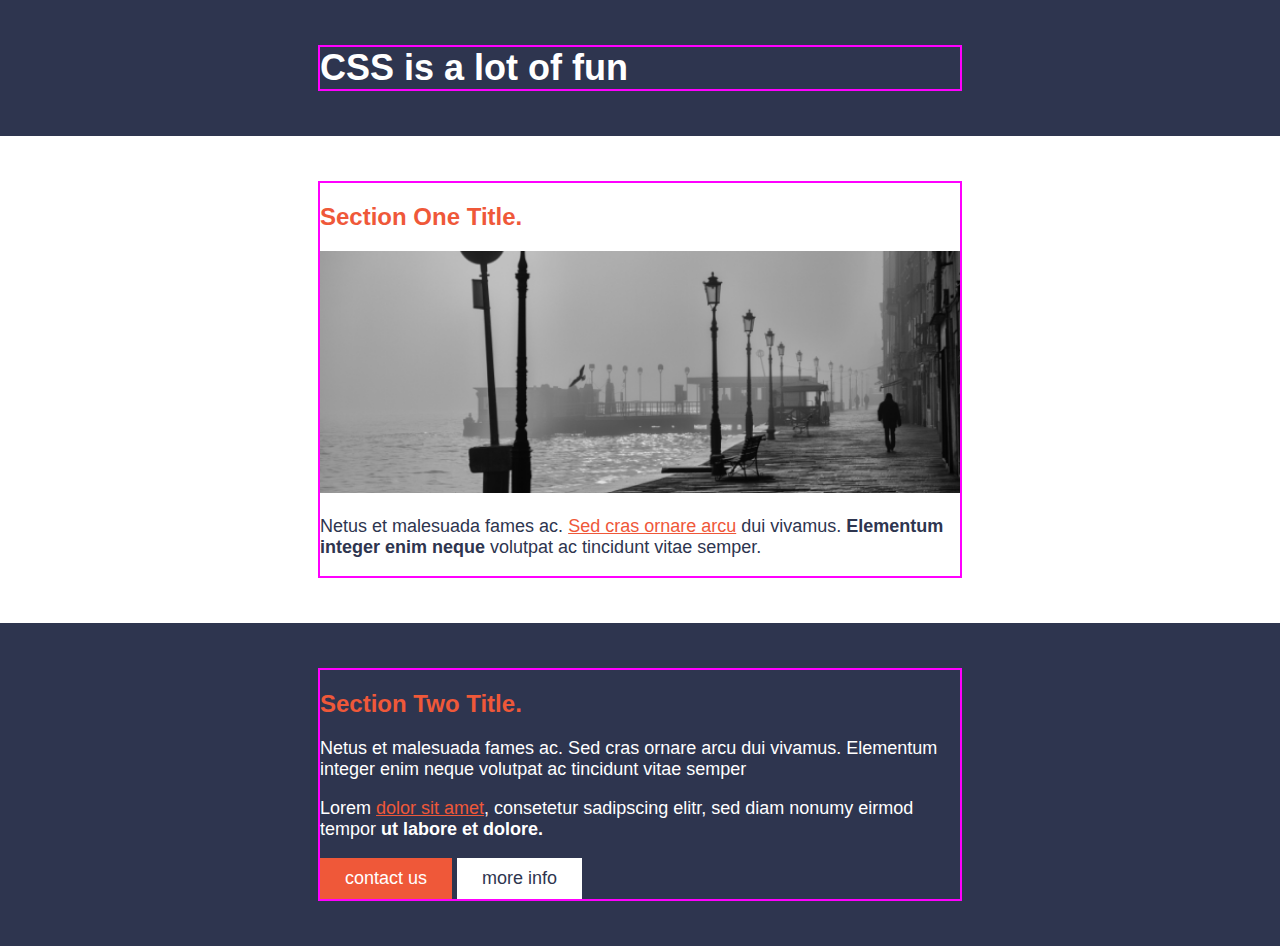
<file: 1board-walk/index.html>
<!DOCTYPE html>
<html lang="en">

<head>
    <meta charset="UTF-8">
    <link rel="stylesheet" href="style.css">
    <meta name="viewport" content="width=device-width, initial-scale=1.0">
    <title>Board Walk</title>
</head>

<body>
    <header>
        <div class="container">
            <h1>CSS is a lot of fun</h1>
        </div>
    </header>

    <section class="section-one">
        <div class="container">
            <h2>Section One Title.</h2>
            <img src="boardwalk.png">
            <p>Netus et malesuada fames ac. <a href="#">Sed cras ornare arcu</a> dui vivamus. <b>Elementum integer enim neque</b> volutpat ac tincidunt vitae semper.</p>
        </div>
    </section>
    
    <section class="section-two">
        <div class="container">
            <h2>Section Two Title.</h2>
            <p>Netus et malesuada fames ac. Sed cras ornare arcu dui vivamus. Elementum integer enim neque volutpat ac tincidunt vitae semper</p>
            <p>Lorem <a href="#"> dolor sit amet</a>, consetetur sadipscing elitr, sed diam nonumy eirmod tempor <strong> ut labore et dolore.</strong> </p>
            <a href="#" class="btn btn-accent">contact us</a>
            <a href="#" class="btn btn-white">more info</a>
        </div>
    </section>
    
</body>

</html>
</file>
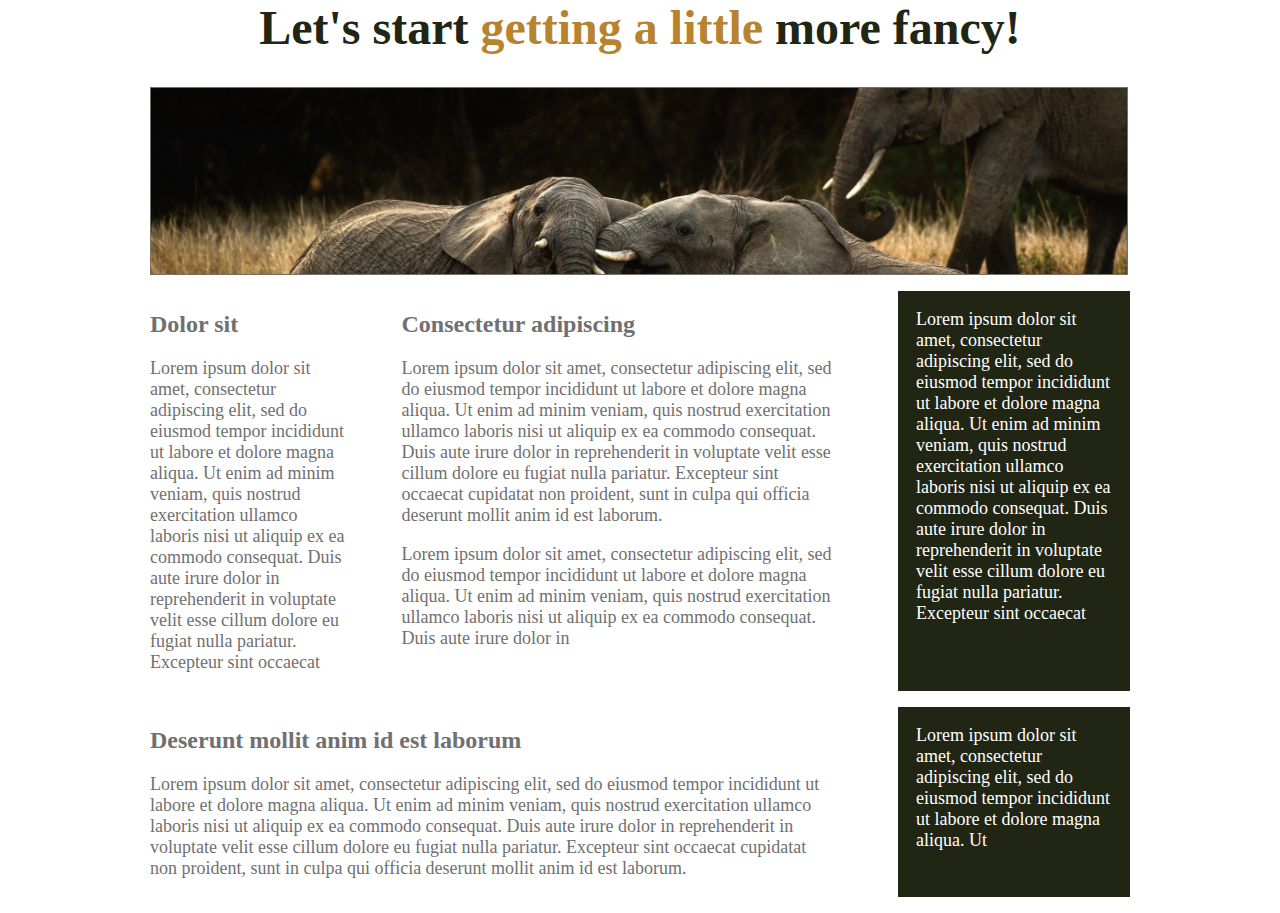
<file: 2elephants/index.html>
<html>
    <head>
        <title>Elephants</title>
        <link rel="stylesheet" href="style.css">
    </head>
    <body>
            <div class="container">
                <h1>Let's start <span>getting a little</span> more fancy!</h1>
                <!-- here rather than making a class we will use compound selctor with span tag -->
                <img src="elephants.jpg" alt="elephants' image is missing">

                <div class="columns">
                    <div class="col col-1">
                        <h2>Dolor sit</h2>
                        <p>Lorem ipsum dolor sit amet, consectetur adipiscing elit, sed do eiusmod tempor incididunt ut labore et dolore magna aliqua. Ut enim ad minim veniam, quis nostrud exercitation ullamco laboris nisi ut aliquip ex ea commodo consequat. Duis aute irure dolor in reprehenderit in voluptate velit esse cillum dolore eu fugiat nulla pariatur. Excepteur sint occaecat
                        </p>
                    </div>
                    <div class="col col-2">
                        <h2>Consectetur adipiscing</h2>
                        <p>Lorem ipsum dolor sit amet, consectetur adipiscing elit, sed do eiusmod tempor incididunt ut labore et dolore magna aliqua. Ut enim ad minim veniam, quis nostrud exercitation ullamco laboris nisi ut aliquip ex ea commodo consequat. Duis aute irure dolor in reprehenderit in voluptate velit esse cillum dolore eu fugiat nulla pariatur. Excepteur sint occaecat cupidatat non proident, sunt in culpa qui officia deserunt mollit anim id est laborum.
                        </p>
                        <p>Lorem ipsum dolor sit amet, consectetur adipiscing elit, sed do eiusmod tempor incididunt ut labore et dolore magna aliqua. Ut enim ad minim veniam, quis nostrud exercitation ullamco laboris nisi ut aliquip ex ea commodo consequat. Duis aute irure dolor in </p>
                    </div>
                    <div class="col col-1 col-bg">
                        <p>Lorem ipsum dolor sit amet, consectetur adipiscing elit, sed do eiusmod tempor incididunt ut labore et dolore magna aliqua. Ut enim ad minim veniam, quis nostrud exercitation ullamco laboris nisi ut aliquip ex ea commodo consequat. Duis aute irure dolor in reprehenderit in voluptate velit esse cillum dolore eu fugiat nulla pariatur. Excepteur sint occaecat 
                        </p>
                    </div>
                </div>
                
                <div class="columns">
                    <div class="col col-3">
                        <h2>Deserunt mollit anim id est laborum</h2>
                        <p>Lorem ipsum dolor sit amet, consectetur adipiscing elit, sed do eiusmod tempor incididunt ut labore et dolore magna aliqua. Ut enim ad minim veniam, quis nostrud exercitation ullamco laboris nisi ut aliquip ex ea commodo consequat. Duis aute irure dolor in reprehenderit in voluptate velit esse cillum dolore eu fugiat nulla pariatur. Excepteur sint occaecat cupidatat non proident, sunt in culpa qui officia deserunt mollit anim id est laborum.
                        </p>
                    </div>
                    <div class="col col-1 col-bg">
                        <p>Lorem ipsum dolor sit amet, consectetur adipiscing elit, sed do eiusmod tempor incididunt ut labore et dolore magna aliqua. Ut
                        </p>
                    </div>
                </div>
            </div>

        </body>
</html>
</file>
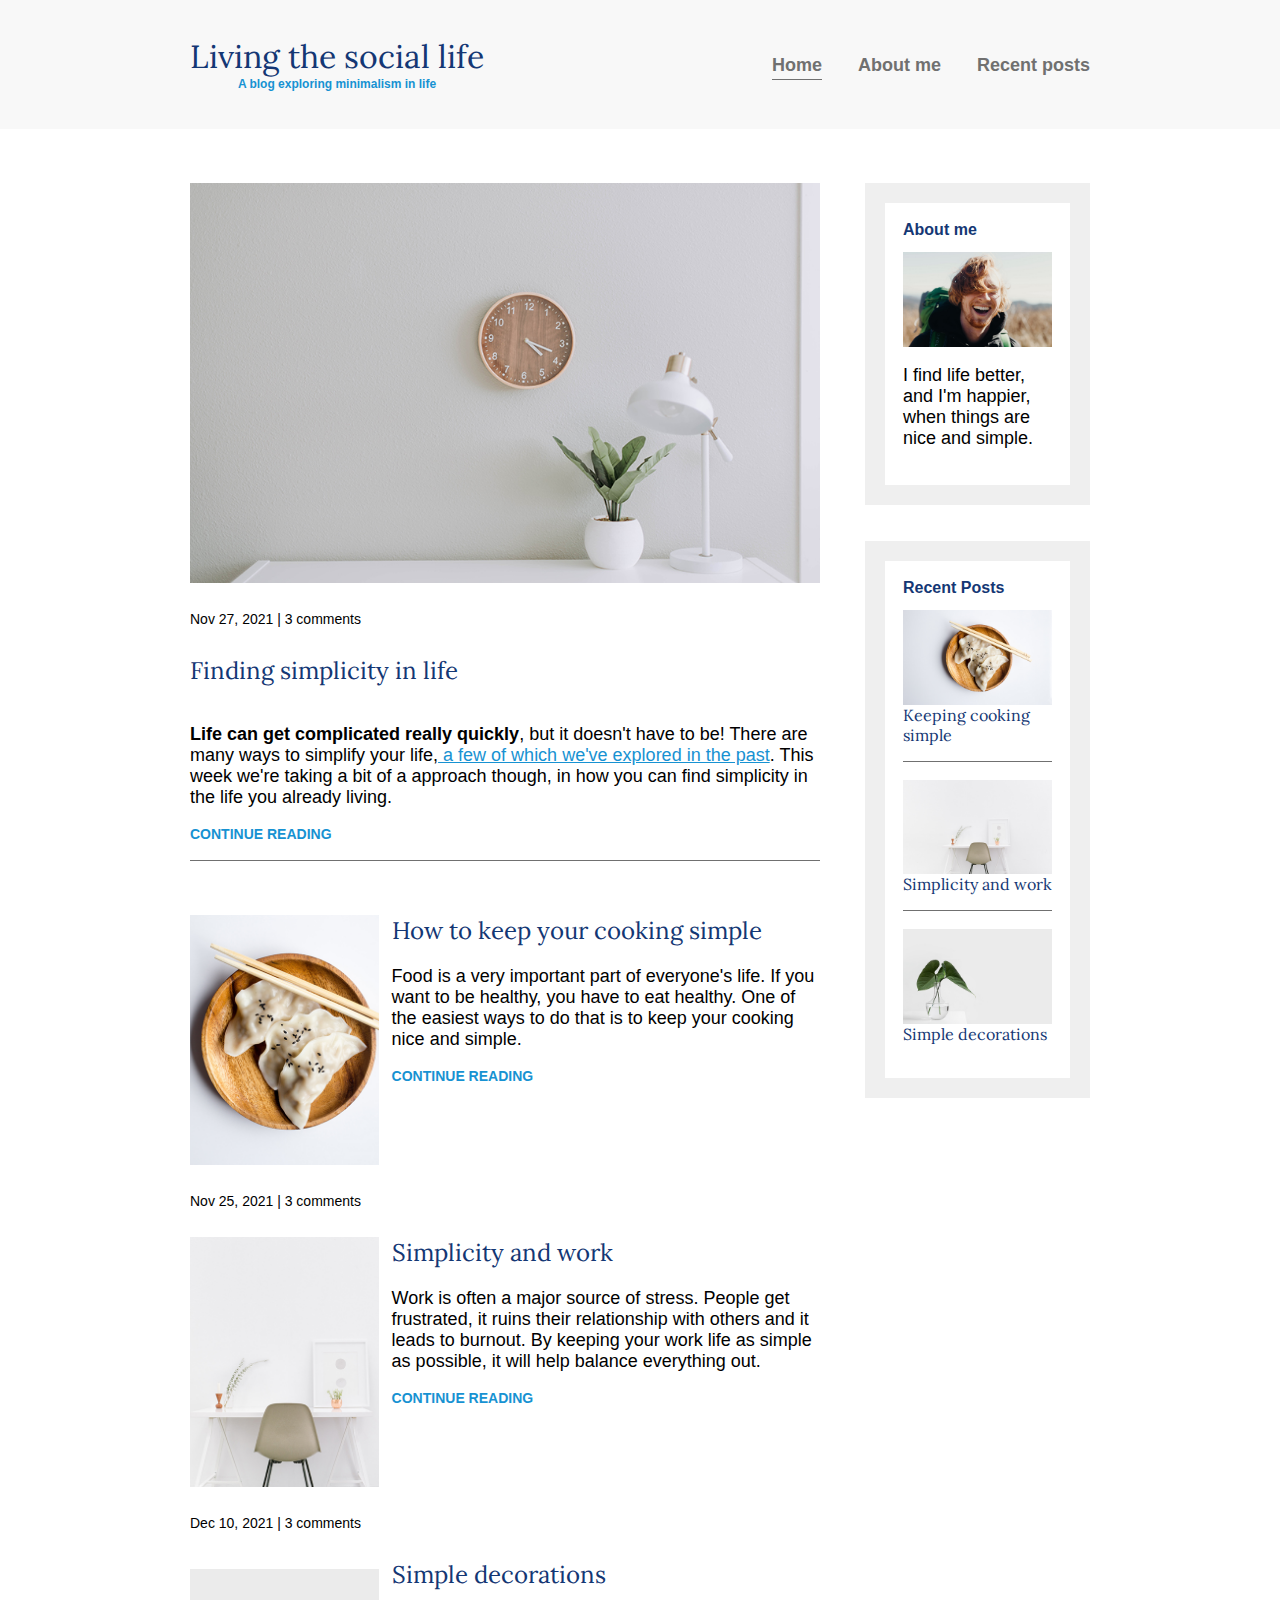
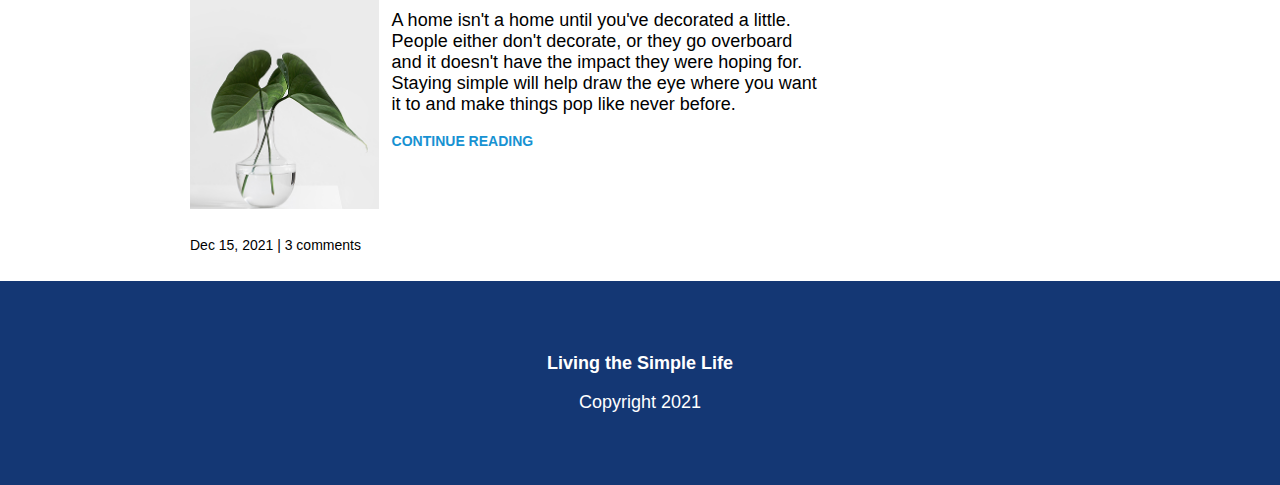
<file: 3simplelife/index.html>
<html>
    <head>
        <link href="https://fonts.googleapis.com/css?family=Lora|Ubuntu:300,400,700&display=swap" rel="stylesheet">
        <link rel="stylesheet" href="style.css">
        <title>Simple Life</title>
    </head>
    <body> 
        <header>
            <div class="container container-flex">
                <div class="site-title">
                    <h1>Living the social life</h1>
                    <p class="subtitle">A blog exploring minimalism in life</p>
                </div>
                <nav>
                    <ul>
                        <li><a href="index.html" class="current-page">Home</a></li>
                        <!-- we could also use class="current". 
                            we did not use class="active" because it a pseudo class and we can't style active page -->
                        <li><a href="aboutme.html">About me</a></li>
                        <li><a href="recent-posts.html">Recent posts</a></li>
                    </ul>
                </nav>
            </div> <!-- .container closed-->
        </header>

        <div class="container container-flex">
            <main role="main">
                <!-- role="main" is not required for the new browsers but if you wanna support older browsers you can use this -->
                <article class="article-featured">
                    <h2 class="article-title">Finding simplicity in life</h2>
                    <img src="images/life.jpg" alt="" class="article-image">
                    <p class="article-info">Nov 27, 2021 | 3 comments</p>
                    <p class="article-body"><strong>Life can get complicated really quickly</strong>, but it doesn't have to be! There are many ways to simplify your life,<a href="#"> a few of which we've explored in the past</a>. This week we're taking a bit of a approach though, in how you can find simplicity in the life you already living.</p>
                    <a href="#" class="article-read-more">CONTINUE READING</a>
                </article>

                <article class="article-recent">
                    <div class="article-recent-main">
                        <h2 class="article-title">How to keep your cooking simple</h2>
                        <p class="article-body">Food is a very important part of everyone's life. If you want to be healthy, you have to eat healthy. One of the easiest ways to do that is to keep your cooking nice and simple.</p>
                        <a href="#" class="article-read-more">CONTINUE READING</a>
                    </div>
                    <div class="article-recent-secondary">
                        <img src="images/food.jpg" alt="" class="article-image">
                        <p class="article-info">Nov 25, 2021 | 3 comments</p>
                    </div>
                </article>
                
                <article class="article-recent">
                    <div class="article-recent-main">
                        <h2 class="article-title">Simplicity and work</h2>
                        <p class="article-body">Work is often a major source of stress. People get frustrated, it ruins their relationship with others and it leads to burnout. By keeping your work life as simple as possible, it will help balance everything out.</p>
                        <a href="#" class="article-read-more">CONTINUE READING</a>
                    </div>
                    <div class="article-recent-secondary">
                        <img src="images/work.jpg" alt="" class="article-image">
                        <p class="article-info">Dec 10, 2021 | 3 comments</p>
                    </div>
                </article>
                
                <article class="article-recent">
                    <div class="article-recent-main">
                        <h2 class="article-title">Simple decorations</h2>
                        <p class="article-body">A home isn't a home until you've decorated a little. People either don't decorate, or they go overboard and it doesn't have the impact they were hoping for. Staying simple will help draw the eye where you want it to and make things pop like never before.</p>
                        <a href="#" class="article-read-more">CONTINUE READING</a>
                    </div>
                    <div class="article-recent-secondary">
                        <img src="images/deco.jpg" alt="" class="article-image article-deco-image">
                        <p class="article-info">Dec 15, 2021 | 3 comments</p>
                    </div>
                </article>
            </main>

            <aside class="sidebar">
                <div class="sidebar-widget">
                    <h2 class="widget-title">About me</h2>
                    <img src="images/about-me.jpg" alt="" class="widget-image">
                    <p class="widget=-body">I find life better, and I'm happier, when things are nice and simple.</p>
                </div> <!-- widget one closed-->
                    
                <div class="sidebar-widget">
                    <h2 class="widget-title">Recent Posts</h2>
                    <div class="widget-recent-post">
                        <h3 class="widget-recent-post-title">Keeping cooking simple</h3>
                        <img src="images/food.jpg" alt="" class="widget-image">
                    </div>
    
                    <div class="widget-recent-post">
                        <h3 class="widget-recent-post-title">Simplicity and work</h3>
                        <img src="images/work.jpg" alt="" class="widget-image">
                    </div>

                    <div class="widget-recent-post">
                        <h3 class="widget-recent-post-title">Simple decorations</h3>
                        <img src="images/deco.jpg" alt="" class="widget-image">
                    </div>
        
                </div> <!-- widget two closed-->
            </aside>

        </div>

        <footer>
            <p><strong>Living the Simple Life</strong></p>
            <p>Copyright 2021</p>
        </footer>

    </body>
</html>
</file>
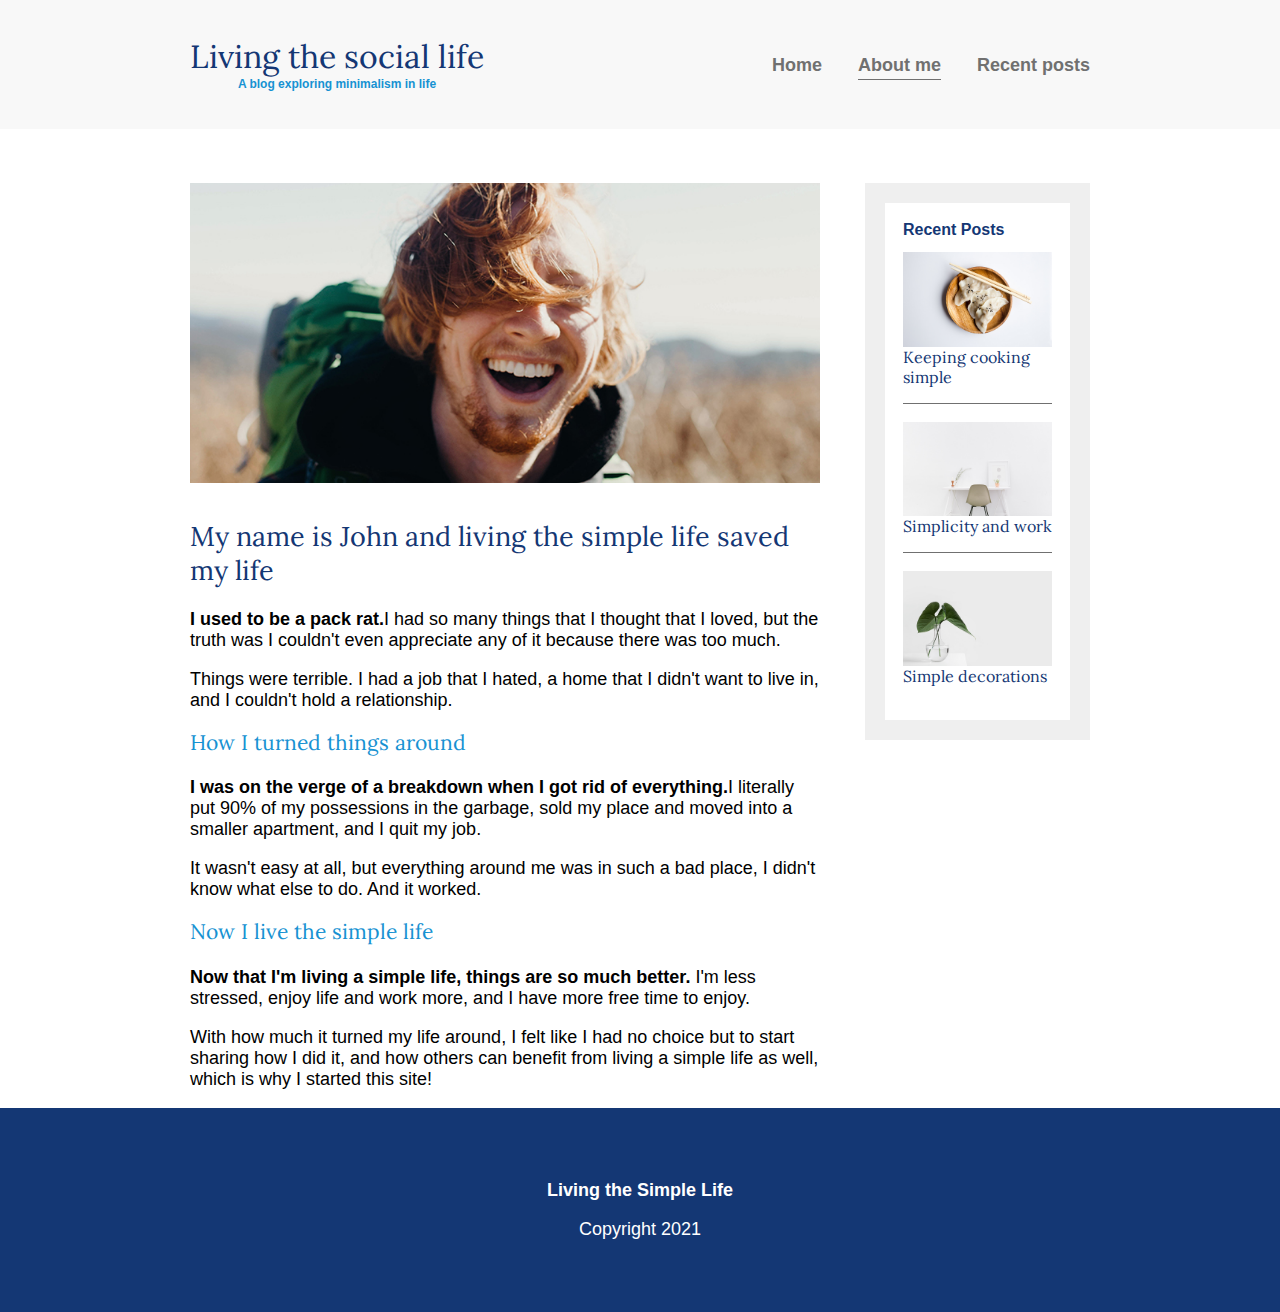
<file: 3simplelife/aboutme.html>
<html>
    <head>
        <link href="https://fonts.googleapis.com/css?family=Lora|Ubuntu:400,700&display=swap" rel="stylesheet">
        <link rel="stylesheet" href="style.css">
    </head>
    <body> 
        <header>
            <div class="container container-flex">
                <div class="site-title">
                    <h1>Living the social life</h1>
                    <p class="subtitle">A blog exploring minimalism in life</p>
                </div>
                <nav>
                    <ul>
                        <li><a href="index.html">Home</a></li>
                        <li><a href="#" class="current-page">About me</a></li>
                        <li><a href="recent-posts.html">Recent posts</a></li>
                    </ul>
                </nav>
            </div> <!--  container ends -->
        </header>

        <div class="container container-flex">
            <main role="main">
                <img src="images/about-me.jpg" alt="" class="image-full">
                <h2>My name is John and living the simple life saved my life</h2>

                <p><strong>I used to be a pack rat.</strong>I had so many things that I thought that I loved, but the truth was I couldn't even appreciate any of it because there was too much.</p>
                <p>Things were terrible. I had a job that I hated, a home that I didn't want to live in, and I couldn't hold a relationship.</p>

                <h3>How I turned things around</h3>
                <p><strong>I was on the verge of a breakdown when I got rid of everything.</strong>I literally put 90% of my possessions in the garbage, sold my place and moved into a smaller apartment, and I quit my job. </p>
                <p>It wasn't easy at all, but everything around me was in such a bad place, I didn't know what else to do. And it worked.</p>

                <h3>Now I live the simple life</h3>
                <p><strong>Now that I'm living a simple life, things are so much better.</strong> I'm less stressed, enjoy life and work more, and I have more free time to enjoy.</p>
                <p>With how much it turned my life around, I felt like I had no choice but to start sharing how I did it, and how others can benefit from living a simple life as well, which is why I started this site!</p>
            </main>

            <aside class="sidebar">

                <div class="sidebar-widget">
                    <h2 class="widget-title">Recent Posts</h2>
                    <div class="widget-recent-post">
                        <h3 class="widget-recent-post-title">Keeping cooking simple</h3>
                        <img src="images/food.jpg" alt="" class="widget-image">
                    </div>
    
                    <div class="widget-recent-post">
                        <h3 class="widget-recent-post-title">Simplicity and work</h3>
                            <img src="images/work.jpg" alt="" class="widget-image">
                    </div>

                        <div class="widget-recent-post">
                                <h3 class="widget-recent-post-title">Simple decorations</h3>
                                <img src="images/deco.jpg" alt="" class="widget-image">
                        </div>
        
                </div>
            </aside>

        </div>

        <footer>
            <p><strong>Living the Simple Life</strong></p>
            <p>Copyright 2021</p>
        </footer>

    </body>
</html>
</file>
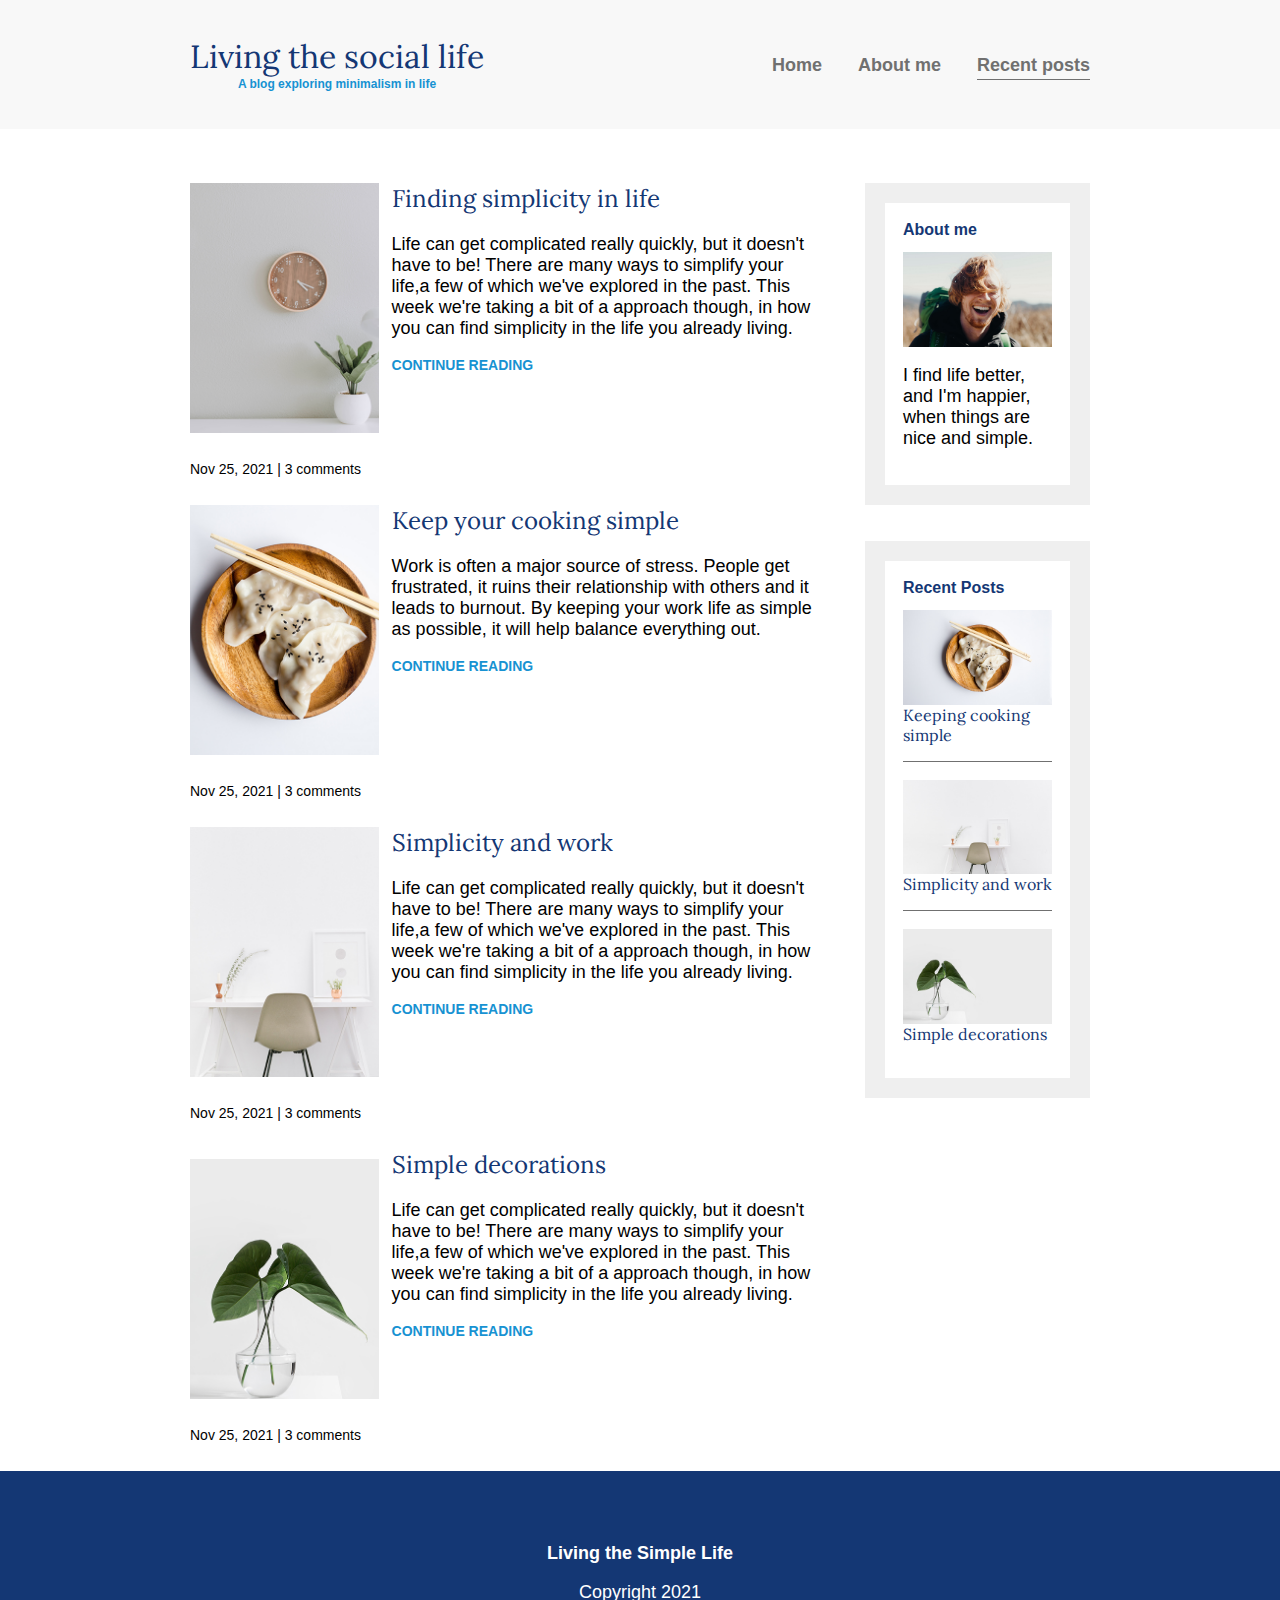
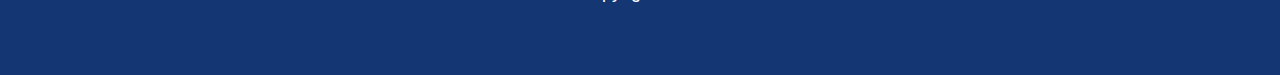
<file: 3simplelife/recent-posts.html>
<html>
    <head>
        <link href="https://fonts.googleapis.com/css?family=Lora|Ubuntu:400,700&display=swap" rel="stylesheet">
        <link rel="stylesheet" href="style.css">
    </head>
    <body> 
        <header>
            <div class="container container-flex">
                <div class="site-title">
                    <h1>Living the social life</h1>
                    <p class="subtitle">A blog exploring minimalism in life</p>
                </div>
                <nav>
                    <ul>
                        <li><a href="index.html">Home</a></li>
                        <li><a href="aboutme.html">About me</a></li>
                        <li><a href="#" class="current-page">Recent posts</a></li>
                    </ul>
                </nav>
            </div> <!--  container ends -->
        </header>

        <div class="container container-flex">
            <main role="main">
                
                <article class="article-recent">
                    <div class="article-recent-main">
                        <h2 class="article-title">Finding simplicity in life</h2>
                        <p class="article-body">Life can get complicated really quickly, but it doesn't have to be! There are many ways to simplify your life,a few of which we've explored in the past. This week we're taking a bit of a approach though, in how you can find simplicity in the life you already living.</p>
                        <a href="#" class="article-read-more">CONTINUE READING</a>
                    </div>
                    <div class="article-recent-secondary">
                        <img src="images/life.jpg" alt="" class="article-image">
                        <p class="article-info">Nov 25, 2021 | 3 comments</p>
                    </div>
                </article>

                <article class="article-recent">
                    <div class="article-recent-main">
                        <h2 class="article-title">Keep your cooking simple</h2>
                        <p class="article-body">Work is often a major source of stress. People get frustrated, it ruins their relationship with others and it leads to burnout. By keeping your work life as simple as possible, it will help balance everything out.</p>
                        <a href="#" class="article-read-more">CONTINUE READING</a>
                    </div>
                    <div class="article-recent-secondary">
                        <img src="images/food.jpg" alt="" class="article-image">
                        <p class="article-info">Nov 25, 2021 | 3 comments</p>
                    </div>
                </article>

                <article class="article-recent">
                    <div class="article-recent-main">
                        <h2 class="article-title">Simplicity and work</h2>
                        <p class="article-body">Life can get complicated really quickly, but it doesn't have to be! There are many ways to simplify your life,a few of which we've explored in the past. This week we're taking a bit of a approach though, in how you can find simplicity in the life you already living.</p>
                        <a href="#" class="article-read-more">CONTINUE READING</a>
                    </div>
                    <div class="article-recent-secondary">
                        <img src="images/work.jpg" alt="" class="article-image">
                        <p class="article-info">Nov 25, 2021 | 3 comments</p>
                    </div>
                </article>
                
                <article class="article-recent">
                    <div class="article-recent-main">
                        <h2 class="article-title">Simple decorations</h2>
                        <p class="article-body">Life can get complicated really quickly, but it doesn't have to be! There are many ways to simplify your life,a few of which we've explored in the past. This week we're taking a bit of a approach though, in how you can find simplicity in the life you already living.</p>
                        <a href="#" class="article-read-more">CONTINUE READING</a>
                    </div>
                    <div class="article-recent-secondary">
                        <img src="images/deco.jpg" alt="" class="article-image article-deco-image">
                        <p class="article-info">Nov 25, 2021 | 3 comments</p>
                    </div>
                </article>
                
            </main>

            <aside class="sidebar">
                <div class="sidebar-widget">
                    <h2 class="widget-title">About me</h2>
                    <img src="images/about-me.jpg" alt="" class="widget-image">
                    <p class="widget=-body">I find life better, and I'm happier, when things are nice and simple.</p>
                </div>

                <div class="sidebar-widget">
                    <h2 class="widget-title">Recent Posts</h2>
                    <div class="widget-recent-post">
                        <h3 class="widget-recent-post-title">Keeping cooking simple</h3>
                        <img src="images/food.jpg" alt="" class="widget-image">
                    </div>
    
                    <div class="widget-recent-post">
                        <h3 class="widget-recent-post-title">Simplicity and work</h3>
                            <img src="images/work.jpg" alt="" class="widget-image">
                    </div>

                        <div class="widget-recent-post">
                                <h3 class="widget-recent-post-title">Simple decorations</h3>
                                <img src="images/deco.jpg" alt="" class="widget-image">
                        </div>
        
                </div>
            </aside>

        </div>

        <footer>
            <p><strong>Living the Simple Life</strong></p>
            <p>Copyright 2021</p>
        </footer>

    </body>
</html>
</file>
<file: 1board-walk/style.css>
body {
  margin: 0;
  font-size: 18px;
  font-family: "Lato", sans-serif;
  color: #2e354f;
}

img {
  width: 100%;
}

h1,
h2,
strong {
  font-weight: 900;
}

h1 {
  font-size: 36px;
  margin: 0;
}

h2 {
  font-size: 24px;
  color: #ef5839;
}

a {
  color: #ef5839;
}

a:hover,
a:focus {
  color: #d4b44c;
}
/* :focus selector is used to select the element that has focus means once you will select the item it will change it to the it's respective color */

/* buttons */

.btn {
  display: inline-block;
  /* if we had used only block then the width of the buttons would have increased */
  padding: 10px 25px;
  text-decoration: none;
}

.btn-accent {
  background: #ef5839;
  color: #fff;
}

.btn-accent:hover {
  color: #2e354f;
  background: #d4b44c;
}

.btn-white {
  background: #fff;
  color: #2e354f;
}

.btn-white:hover {
  color: #2e354f;
  background: #999;
}

/* layout */

header {
  background: #2e354f;
  padding: 45px 0;
  color: #fff;
}

section {
  padding: 45px 0;
}

.container {
  width: 50%;
  margin: 0 auto;
  border: 2px solid magenta;
}

.section-two {
  background: #2e354f;
  color: #fff;
}
</file>
<file: 2elephants/style.css>
body {
  font-size: 1.125em;
  /* here the em will take the reference of its parent element because it is used with font-size . stable versions of browsers have 16px of default font-size */
  color: #707070;
  margin: 0;
}

/* from minimum width 650px and bigger */
@media (min-width: 650px) and (orientation: landscape) {
  /* 
  it means when the width is equal to or more than 650px and the orientation is landscape then the stuff inside the braces will be applied.
  
  Lanscape Orientation is the horizontal orientation in which the long sides of the rectangle are at the top and the bottom.

  Portrait orientation is the one in which the longer sides of the rectangle are vertical.
  */
  body {
    background: white;
  }
}

/* from minimum width 400px and bigger */
@media (min-width: 400px) and (max-width: 649px) {
  body {
    background: purple;
  }
}

/*  if we write two sttributes for a tag then the attribute written on second number will win
p{
  color: red;
}

p{
  color: yellow;
}

here yellow will win
*/

/* typography */

h1 {
  font-size: 3rem;
  /* rem takes the reference of the root element (means html tag and not body) */
  color: #212614;
  text-align: center;
}

h1 span {
  color: #b7832f;
}

h2 {
  font-size: 1.5rem;
}

p {
  margin-top: 0;
}

/* layout */

img {
  max-width: 100%;
  /* here we our image won't exceed the width of 980px */
}

.container {
  width: 95%;
  max-width: 980px;
  margin: 0 auto;
  /* here our content will show upto 95% of the screen and the width it can take is 980px */
}

.columns {
  display: flex;
  justify-content: space-between;
  /* space-between evenly distributes the space between the elements whereas sin space-around evenly distributes the space before and after each flex item. while space-evenly tries to make the flex items visually look balance */
  margin: 1rem 0;
}

@media (max-width: 600px) {
  .columns {
    flex-direction: column;
  }
}

.col-1 {
  width: 20%;
}

.col-2 {
  width: 45%;
}

.col-3 {
  width: 70%;
}

.col-bg {
  background: #212614;
  color: #fff;
  padding: 1em;
  /* here em will take the reference of the element   */
}

@media (max-width: 600px) {
  .columns {
    flex-direction: column;
  }

  .col-1,
  .col-2,
  .col-3 {
    width: 100%;
    /* this is because if want to align everything when the screen is smaller then we need to give 100% width to the columns  */
  }
}
</file>
<file: 3simplelife/style.css>
body {
  margin: 0;
  font-family: "Ubuntu Light", sans-serif;
  font-size: 1.125rem;
  font-weight: 300;
}

img {
  max-width: 100%;
  display: block;
  /* we have used block because default behaviour of img tag is inline so to start from a new line and have some padding from top and bottom we used block  */
}

.image-full {
  max-height: 300px;
  width: 100%;
  object-fit: cover;
  margin-bottom: 2em;
}

/* typography */

h1,
h2,
h3 {
  font-family: "Lora", serif;
  font-weight: 400;
  color: #143774;
  margin-top: 0;
}

h1 {
  font-size: 2rem;
  margin: 0;
}

h3 {
  color: #1792d2;
}

a {
  color: #1792d2;
  /* font-weight: bolder; 
  means if we have the font-weight 300. so if we use bolder means one scale up suppose next font-weight available is 400 so it will make font-weight of 400 to the text.
  whereas if we use font-weight: bold; it will jump to font-weight of 700 */
}

a:hover,
a:focus {
  color: #143774;
}

strong {
  font-weight: 700;
}

/* h1  logo subtitle */

.subtitle {
  font-weight: 700;
  color: #1792d2;
  font-size: 0.75rem;
  margin: 0;
}

.article-title {
  font-size: 1.5rem;
}

.article-read-more,
.article-info {
  font-size: 0.875rem;
}

.article-read-more {
  color: #1792d2;
  text-decoration: none;
  font-weight: 700;
}

.article-read-more:hover,
.article-read-more:focus {
  color: #143774;
  text-decoration: underline;
}

.article-info {
  margin: 2em 0;
}

.widget-title,
.widget-recent-post-title {
  font-size: 1rem;
}

.widget-title {
  font-family: "Ubuntu Light", sans-serif;
  font-weight: 700;
}
.widget-recent-post-title {
  color: #143774;
}

/* layout */

.container {
  width: 90%;
  max-width: 900px;
  /* we want our content to show upto 90% of the screen and we don't our content to exceed 900px width. */
  margin: 0 auto;
  /* giving margin from left right actually keeps the content in center even if we decrease the window-size */
}

.container-flex {
  display: flex;
  /* it will consider two items as flex items one is the div and other one is nav  */
  justify-content: space-between;
  /* after applying this it will create a gap between the div and the nav items because this flex has considered them as two items */
  flex-direction: column;
}

header {
  background: #f8f8f8;
  padding: 2em 0;
  /* 2em= 16px*2=32px */
  text-align: center;
  margin-bottom: 3em;
}

footer {
  background: #143774;
  padding: 3em 0;
  text-align: center;
  color: white;
}

@media (min-width: 675px) {
  .container-flex {
    flex-direction: row;
  }
  main {
    width: 70%;
  }

  aside {
    width: 25%;
    min-width: 200px;
    /* it would set the minimum size of the screen to 200px */
    margin-left: 1em;
    /* while we shorten the screen the columns would have space of 1em and they will not collapse each other */
  }
}

/* navigation */

nav ul {
  list-style: none;
  padding: 0;
  display: flex;
  justify-content: center;
  /* if we would have used justify: space-between; then the space between the flex-items would have increased with the size of the window and we does not want that.
  if we would have chose text-align: center; then it would not have worked.because text-align: center; centers the text within its parent here parent of nav is header.
  if we would have used text-align: center; then it would have centered home, about me, recent posts according to the li tag and the way we wanted.   */
}

nav li {
  margin-left: 2em;
}

nav a {
  text-decoration: none;
  color: #707070;
  font-weight: 700;
  padding: 0.25em 0;
  /* padding also makes it easier to click with fingers while you use mobile or tablet */
}

/*
 we should not use stuff like:
nav ul li a {
  margin: 2px;
}
or 
nav ul li{
  text-decoration: none;
}
because it takes more time by the browser to read the details and also it makes code look unecssarily comlicated.
we should follow the above procedure(above then this comment) 
 */

nav a:hover,
nav a:focus {
  color: #1792d2;
}

.current-page {
  border-bottom: 1px solid #707070;
}

.current-page:hover {
  color: #707070;
}

@media (max-width: 675px) {
  nav ul {
    flex-direction: column;
  }

  nav li {
    margin: 0.5em 0;
  }
}

/* articles */

.article-featured {
  border-bottom: #707070 1px solid;
  padding-bottom: 1em;
  margin-bottom: 3em;
  background: white;
}

.article-recent {
  display: flex;
  flex-direction: column;
}

.article-recent-main {
  order: 2;
  /* we are setting the order of the class so that sequence of the content is as per our need */
  /* smaller number always goes first no matter it negative or 0. */
}

.article-recent-secondary {
  order: 1;
}

@media (min-width: 675px) {
  .article-recent {
    flex-direction: row;
    justify-content: space-between;
  }

  .article-recent-main {
    width: 68%;
  }

  .article-recent-secondary {
    width: 30%;
  }

  .article-image {
    width: 100%;
    min-height: 250px;
    object-fit: cover;
  }

  .article-deco-image {
    object-position: -15px 10px;
    /* since our deco image is not fitting properly we will define x and y coords using object-position    */
  }

  .article-featured {
    display: flex;
    flex-direction: column;
    /* we have used flex because we can't change the order until we have display:flex; property */
  }

  .article-image {
    order: -1;
  }

  .article-info {
    order: -1;
  }
}

/* widgets */

.sidebar-widget {
  border: 20px solid #efefef;
  margin-bottom: 2em;
  padding: 1em;
}

.widget-recent-post {
  display: flex;
  flex-direction: column;
  /* since we want our main axis as column and cross axis as row. then the content will be shown in row  */
  border-bottom: 1px solid #707070;
  margin-bottom: 1em;
}

.widget-recent-post:last-child {
  border: 0;
  margin: 0;
}

.widget-image {
  order: -1;
  /* we have flex property on widget-recent-post class and that is why we have the permission of using order here */
  /* here -1  will allow the image to come before the text*/
}
</file>
